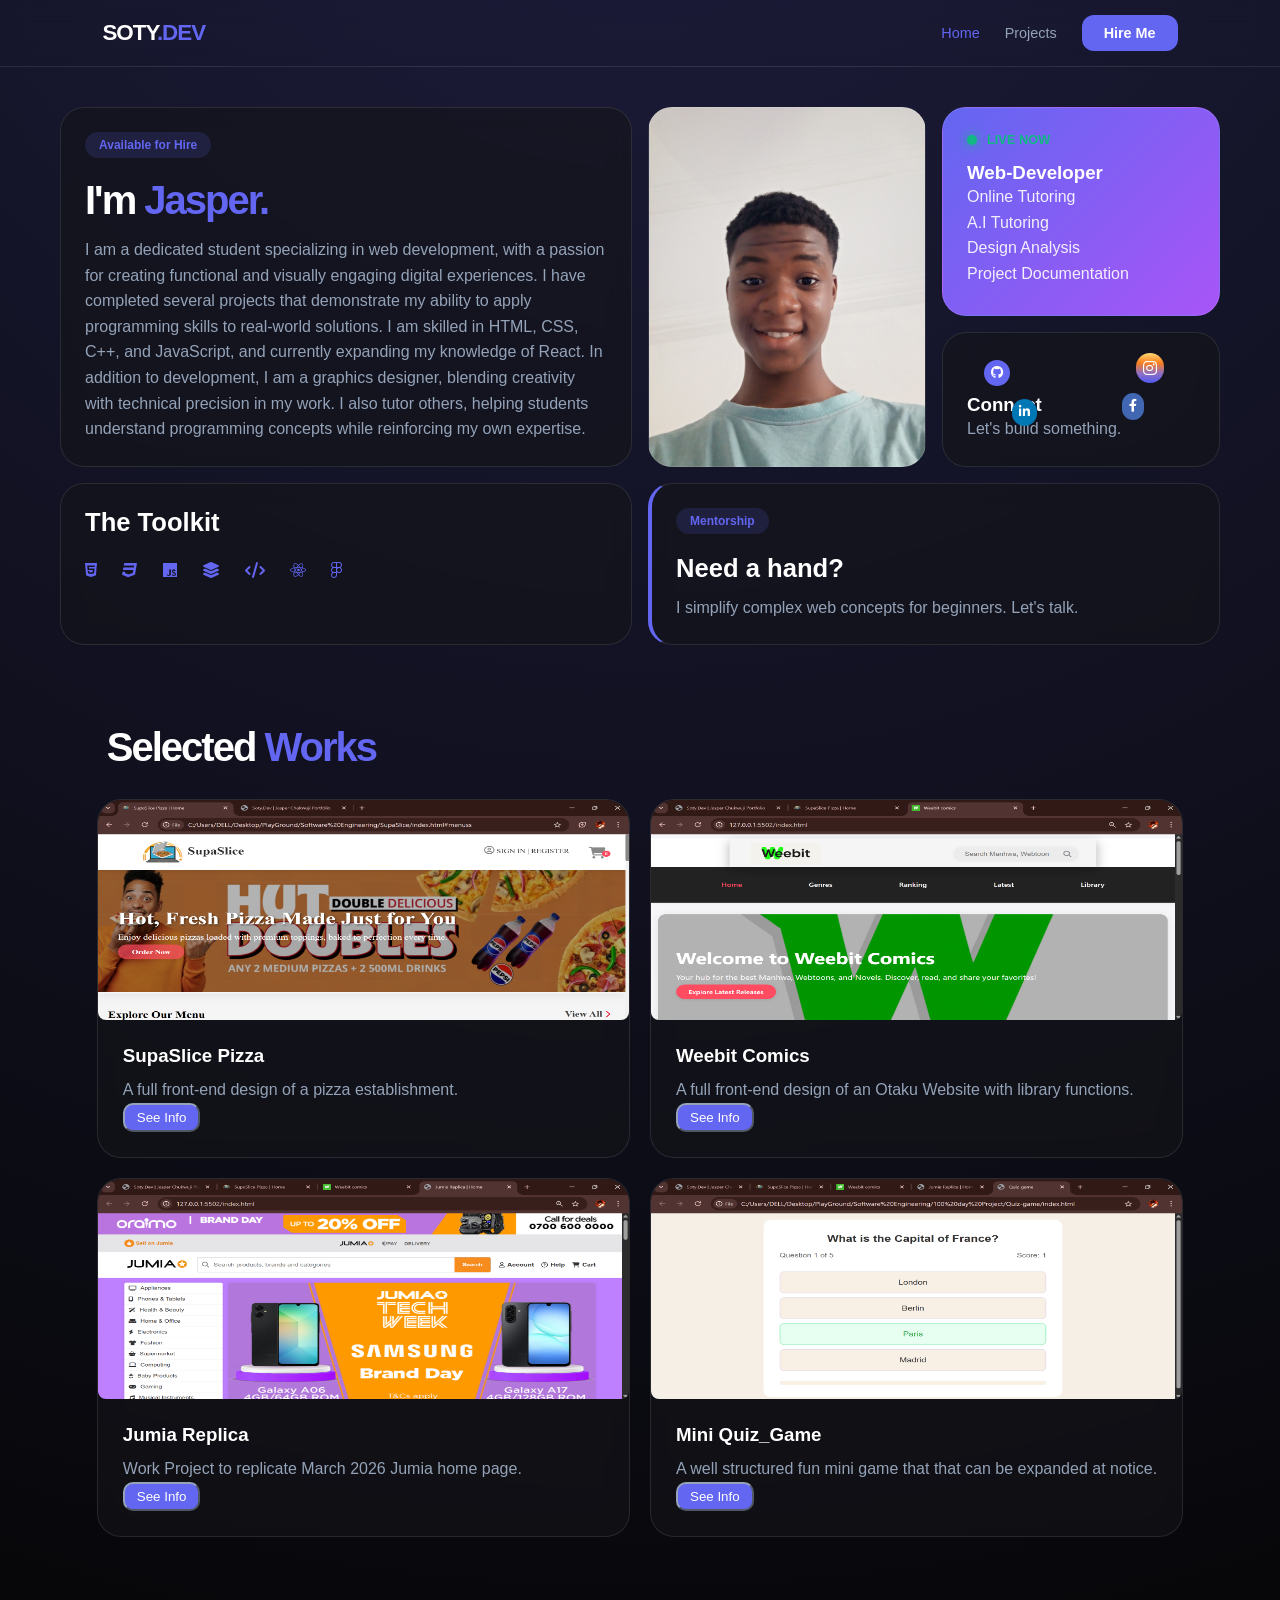
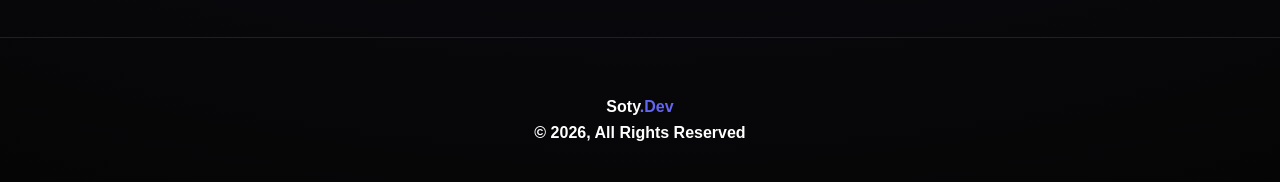
<file: index.html>
<!doctype html>
<html lang="en">
  <head>
    <meta charset="UTF-8" />
    <meta name="viewport" content="width=device-width, initial-scale=1.0" />
    <title>Soty.Dev | Jasper Chukwuji Portfolio</title>
    <!-- Local Font Awesome (Ensure this folder exists) -->
    <link rel="stylesheet" href="fonts/css/all.css" type="text/css" />
    <link rel="stylesheet" href="./css/style.css" />
    <noscript>
      <style>
        /* If JS is disabled or fails, show all content immediately */
        .reveal {
          opacity: 1 !important;
          transform: none !important;
        }
      </style>
    </noscript>
  </head>
  <body>
    <nav>
      <div class="logo">
        <a href="index.html">SOTY<span>.DEV</span></a>
      </div>
      <div class="nav-links">
        <a href="index.html" class="active">Home</a>
        <a href="#project-section">Projects</a>
        <a href="contact.html" class="nav-btn">Hire Me</a>
      </div>
      <button class="menu-btn" id="menuBtn">
        <i class="fa-solid fa-bars"></i>
      </button>
    </nav>

    <div class="container">
      <!-- Hero Section -->
      <div class="card hero-card row-2 reveal">
        <div class="badge">Available for Hire</div>
        <h1>I'm <span class="highlight">Jasper.</span></h1>
        <p>
          I am a dedicated student specializing in web development, with a
          passion for creating functional and visually engaging digital
          experiences. I have completed several projects that demonstrate my
          ability to apply programming skills to real-world solutions. I am
          skilled in HTML, CSS, C++, and JavaScript, and currently expanding my
          knowledge of React. In addition to development, I am a graphics
          designer, blending creativity with technical precision in my work. I
          also tutor others, helping students understand programming concepts
          while reinforcing my own expertise.
        </p>
      </div>

      <!-- Visual Space / Photo -->
      <div class="card photo-card row-2 reveal"></div>

      <!-- Operation/Status -->
      <div class="card operation-card reveal">
        <div class="status-container">
          <div class="status-dot"></div>
          <span class="status-text">LIVE NOW</span>
        </div>
        <h3>Web-Developer</h3>
        <p style="color: white; opacity: 0.9">Online Tutoring</p>
        <p style="color: white; opacity: 0.9">A.I Tutoring</p>
        <p style="color: white; opacity: 0.9">Design Analysis</p>
        <p style="color: white; opacity: 0.9">Project Documentation</p>
      </div>

      <!-- Social Small -->
      <a href="contact.html" class="card social-card reveal">
        <div class="social-icon-wrapper">
          <i class="fa-brands fa-github" id="github"></i>
          <i class="fa-brands fa-facebook-f" id="facebook"></i>
          <i class="fa-brands fa-instagram" id="instagram"></i>
          <i class="fa-brands fa-linkedin-in" id="linkedin"></i>
        </div>
        <div class="social-content">
          <h3>Connect</h3>
          <p>Let's build something.</p>
        </div>
      </a>

      <!-- Stack -->
      <div class="card stack-card reveal">
        <h2>The Toolkit</h2>
        <div class="stack-icons">
          <i class="fa-brands fa-html5"></i>
          <i class="fa-brands fa-css3"></i>
          <i class="fa-brands fa-js"></i>
          <i class="fa-solid fa-layer-group"></i>
          <i class="fa-solid fa-code"></i>
          <i class="fa-brands fa-react"></i>
          <i class="fa-brands fa-figma"></i>
        </div>
      </div>

      <!-- Tutoring/Service -->
      <div class="card tutoring-card reveal">
        <div class="badge">Mentorship</div>
        <h2>Need a hand?</h2>
        <p>I simplify complex web concepts for beginners. Let's talk.</p>
      </div>
    </div>

    <div class="projects-section reveal" id="project-section">
      <h1>Selected <span class="highlight">Works</span></h1>
      <div class="project-grid">
        <div class="card project-item reveal">
          <div class="work-img">
            <img
              src="images/projects/SupaSlice Pizza _ Home.png"
              alt="Project 1"
            />
          </div>
          <div class="work-info">
            <h3>SupaSlice Pizza</h3>
            <p>A full front-end design of a pizza establishment.</p>
            <button class="btn">
              <a href="./projects/supaSlice.html">See Info</a>
            </button>
          </div>
        </div>

        <div class="card project-item reveal">
          <div class="work-img">
            <img src="images/projects/Weebit comics.png" alt="Project 1" />
          </div>
          <div class="work-info">
            <h3>Weebit Comics</h3>
            <p>
              A full front-end design of an Otaku Website with library
              functions.
            </p>
            <button class="btn">
              <a href="./projects/weebitComic.html">See Info</a>
            </button>
          </div>
        </div>

        <div class="card project-item reveal">
          <div class="work-img">
            <img src="images/projects/Jumia Replica.png" alt="Project 1" />
          </div>
          <div class="work-info">
            <h3>Jumia Replica</h3>
            <p>Work Project to replicate March 2026 Jumia home page.</p>
            <button class="btn">
              <a href="./projects/jumiaReplica.html">See Info</a>
            </button>
          </div>
        </div>

        <div class="card project-item reveal">
          <div class="work-img">
            <img src="images/projects/quiz-game.png" alt="Project 1" />
          </div>
          <div class="work-info">
            <h3>Mini Quiz_Game</h3>
            <p>
              A well structured fun mini game that that can be expanded at
              notice.
            </p>
            <button class="btn">
              <a href="./projects/quizGame.html">See Info</a>
            </button>
          </div>
        </div>
      </div>
    </div>

    <footer>
      <div class="footer-top">
        <h4>Soty<span class="highlight">.Dev</span></h4>
        <h4>© 2026, All Rights Reserved</h4>
      </div>
    </footer>

    <script src="script.js"></script>
  </body>
</html>
</file>
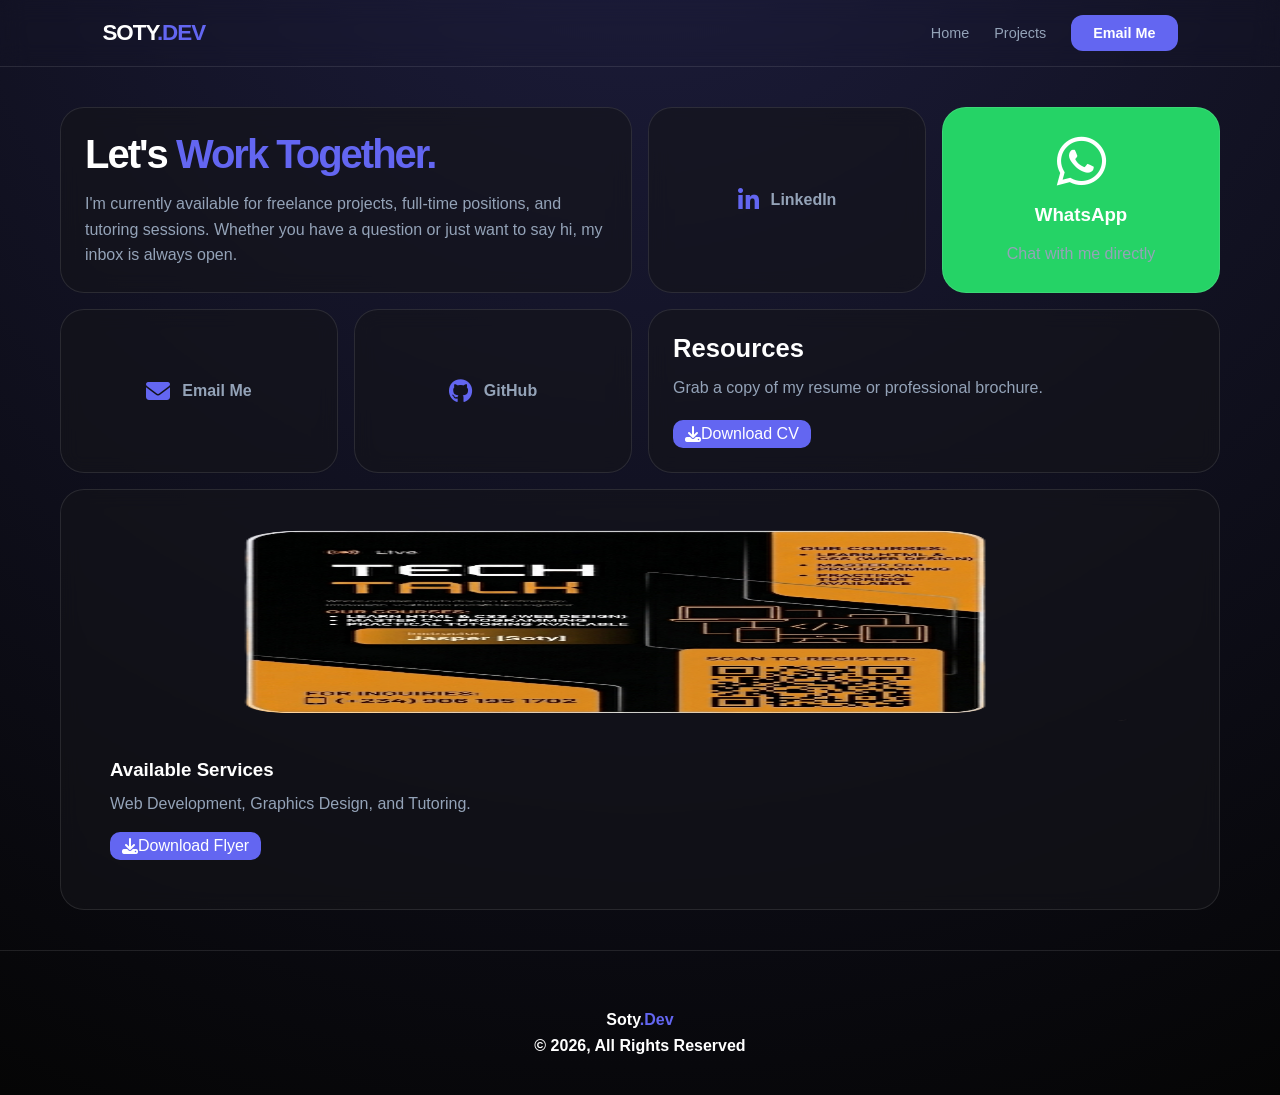
<file: contact.html>
<!doctype html>
<html lang="en">
  <head>
    <meta charset="UTF-8" />
    <meta name="viewport" content="width=device-width, initial-scale=1.0" />
    <title>Contact | Soty.Dev</title>
    <link rel="stylesheet" href="./fonts/css/all.css" type="text/css" />
    <link rel="stylesheet" href="./css/style.css" />
    <noscript>
      <style>
        .reveal {
          opacity: 1 !important;
          transform: none !important;
        }
      </style>
    </noscript>
  </head>
  <body>
    <nav>
      <div class="logo">
        <a href="index.html">SOTY<span>.DEV</span></a>
      </div>
      <div class="nav-links">
        <a href="index.html">Home</a>
        <a href="index.html#project-section">Projects</a>
        <a href="mailto:jasperchukwuji@gmail.com" class="nav-btn">Email Me</a>
      </div>
      <button class="menu-btn" id="menuBtn">
        <i class="fa-solid fa-bars"></i>
      </button>
    </nav>

    <div class="container">
      <!-- Hero Section -->
      <div class="card reveal active hero-card">
        <h1>Let's <span class="highlight">Work Together.</span></h1>
        <p>
          I'm currently available for freelance projects, full-time positions,
          and tutoring sessions. Whether you have a question or just want to say
          hi, my inbox is always open.
        </p>
      </div>

      <a
        href="https://www.linkedin.com/in/jasper-chukwuji-a2348033a/"
        target="_blank"
        class="card reveal active contact-item-small"
      >
        <i class="fa-brands fa-linkedin-in"></i>
        <p>LinkedIn</p>
      </a>

      <a
        href="https://wa.me/2349061951702?text=Hello%20Jasper,%20I%20saw%20your%20portfolio%20and..."
        target="_blank"
        class="card reveal active whatsapp-card"
      >
        <i class="fa-brands fa-whatsapp"></i>
        <h3>WhatsApp</h3>
        <p>Chat with me directly</p>
      </a>

      <a
        href="mailto:jasperchukwuji@gmail.com"
        class="card reveal active contact-item-small email-card"
      >
        <i class="fa-solid fa-envelope"></i>
        <p>Email Me</p>
      </a>

      <a
        href="https://github.com/Soty102"
        target="_blank"
        class="card reveal active contact-item-small"
      >
        <i class="fa-brands fa-github"></i>
        <p>GitHub</p>
      </a>

      <!-- Resources Section (CV Download) -->
      <div class="card reveal active stack-card">
        <h2>Resources</h2>
        <p>Grab a copy of my resume or professional brochure.</p>
        <div class="contact-links" style="margin-top: 20px">
          <a href="./images/JASPER CHUKWUJI CV.pdf" download class="btn">
            <i class="fa-solid fa-download"></i> Download CV
          </a>
        </div>
      </div>

      <!-- Services / Flyer Spot -->
      <div class="card reveal active flyer-card">
        <div class="work-img">
          <!-- REPLACE with your actual flyer image path -->
          <a href="./images/Flyer.png" target="_blank" class="gallery-item">
            <img src="./images/Flyer.png" alt="My Services Flyer" />
          </a>
        </div>
        <div class="work-info">
          <h3>Available Services</h3>
          <p>Web Development, Graphics Design, and Tutoring.</p>
          <a
            href="./images/Flyer.png"
            download
            class="btn"
            style="margin-top: 15px"
          >
            <i class="fa-solid fa-download"></i> Download Flyer
          </a>
        </div>
      </div>
    </div>

    <footer>
      <div class="footer-top">
        <h4>Soty<span class="highlight">.Dev</span></h4>
        <h4>© 2026, All Rights Reserved</h4>
      </div>
    </footer>

    <script src="script.js"></script>
  </body>
</html>
</file>
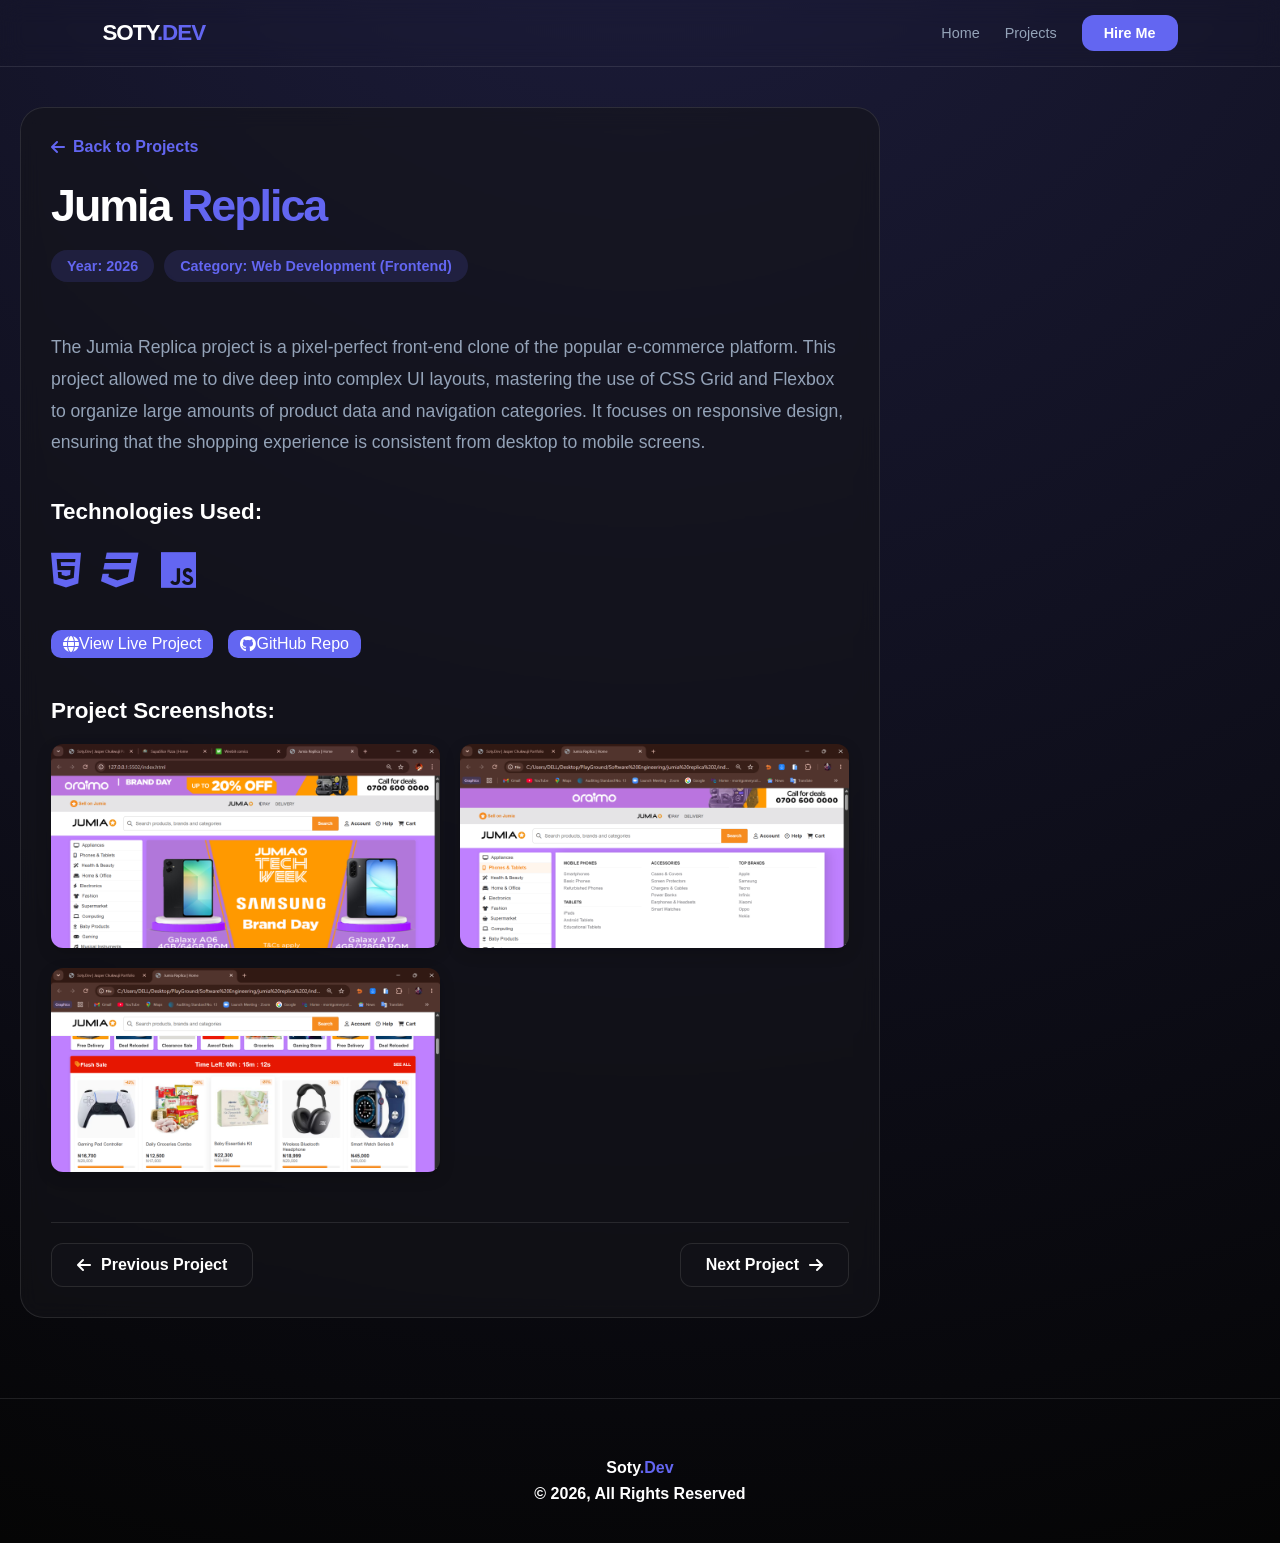
<file: projects/jumiaReplica.html>
<!doctype html>
<html lang="en">
  <head>
    <meta charset="UTF-8" />
    <meta name="viewport" content="width=device-width, initial-scale=1.0" />
    <title>Soty.Dev | Jasper Chukwuji Portfolio</title>
    <!-- Local Font Awesome (Ensure this folder exists) -->
    <link rel="stylesheet" href="../fonts/css/all.css" type="text/css" />
    <link rel="stylesheet" href="../css/style.css" />
    <noscript>
      <style>
        /* If JS is disabled or fails, show all content immediately */
        .reveal {
          opacity: 1 !important;
          transform: none !important;
        }
      </style>
    </noscript>
  </head>
  <body>
    <nav>
      <div class="logo">
        <a href="../index.html">SOTY<span>.DEV</span></a>
      </div>
      <div class="nav-links">
        <a href="../index.html">Home</a>
        <a href="../index.html#project-section">Projects</a>
        <a href="../contact.html" class="nav-btn">Hire Me</a>
      </div>
      <button class="menu-btn" id="menuBtn">
        <i class="fa-solid fa-bars"></i>
      </button>
    </nav>

    <div class="container project-detail-container">
      <div class="card reveal active">
        <a href="../index.html#project-section" class="back-to-projects">
          <i class="fa-solid fa-arrow-left"></i> Back to Projects
        </a>

        <h1 class="project-title">
          Jumia <span class="highlight">Replica</span>
        </h1>

        <div class="project-meta">
          <span class="badge project-year">Year: 2026</span>
          <span class="badge project-category"
            >Category: Web Development (Frontend)</span
          >
        </div>

        <p class="project-description">
          The Jumia Replica project is a pixel-perfect front-end clone of the
          popular e-commerce platform. This project allowed me to dive deep into
          complex UI layouts, mastering the use of CSS Grid and Flexbox to
          organize large amounts of product data and navigation categories. It
          focuses on responsive design, ensuring that the shopping experience is
          consistent from desktop to mobile screens.
        </p>

        <div class="technologies-used">
          <h3>Technologies Used:</h3>
          <div class="stack-icons project-tech-icons">
            <i class="fa-brands fa-html5"></i>
            <i class="fa-brands fa-css3"></i>
            <i class="fa-brands fa-js"></i>
          </div>
        </div>

        <div class="project-links">
          <a href="https://jumia-replica-coral.vercel.app/" target="_blank" class="btn live-demo-btn">
            <i class="fa-solid fa-globe"></i> View Live Project
          </a>
          <a
            href="https://github.com/Soty102/Jumia-Replica"
            target="_blank"
            class="btn github-btn"
          >
            <i class="fa-brands fa-github"></i> GitHub Repo
          </a>
        </div>

        <div class="project-images">
          <h3>Project Screenshots:</h3>
          <div class="image-gallery">
            <img
              src="../images/projects/Jumia Replica.png"
              alt="Jumia Replic Homepage"
              loading="lazy"
            />
            <img
              src="../images/projects/Jumia Replica _ Home - Cartegory.png"
              alt="Jumia Category Page"
              loading="lazy"
            />
            <img
              src="../images/projects/Jumia Replica _ Home - Shoping.png"
              alt="Jumia Product Page"
              loading="lazy"
            />
          </div>
        </div>

        <div class="project-navigation">
          <a href="weebitComic.html" class="btn prev-project-btn">
            <i class="fa-solid fa-arrow-left"></i> Previous Project
          </a>
          <a href="quizGame.html" class="btn next-project-btn">
            Next Project <i class="fa-solid fa-arrow-right"></i>
          </a>
        </div>
      </div>
    </div>

    <footer>
      <div class="footer-top">
        <h4>Soty<span class="highlight">.Dev</span></h4>
        <h4>© 2026, All Rights Reserved</h4>
      </div>
    </footer>

    <script src="../script.js"></script>
  </body>
</html>
</file>
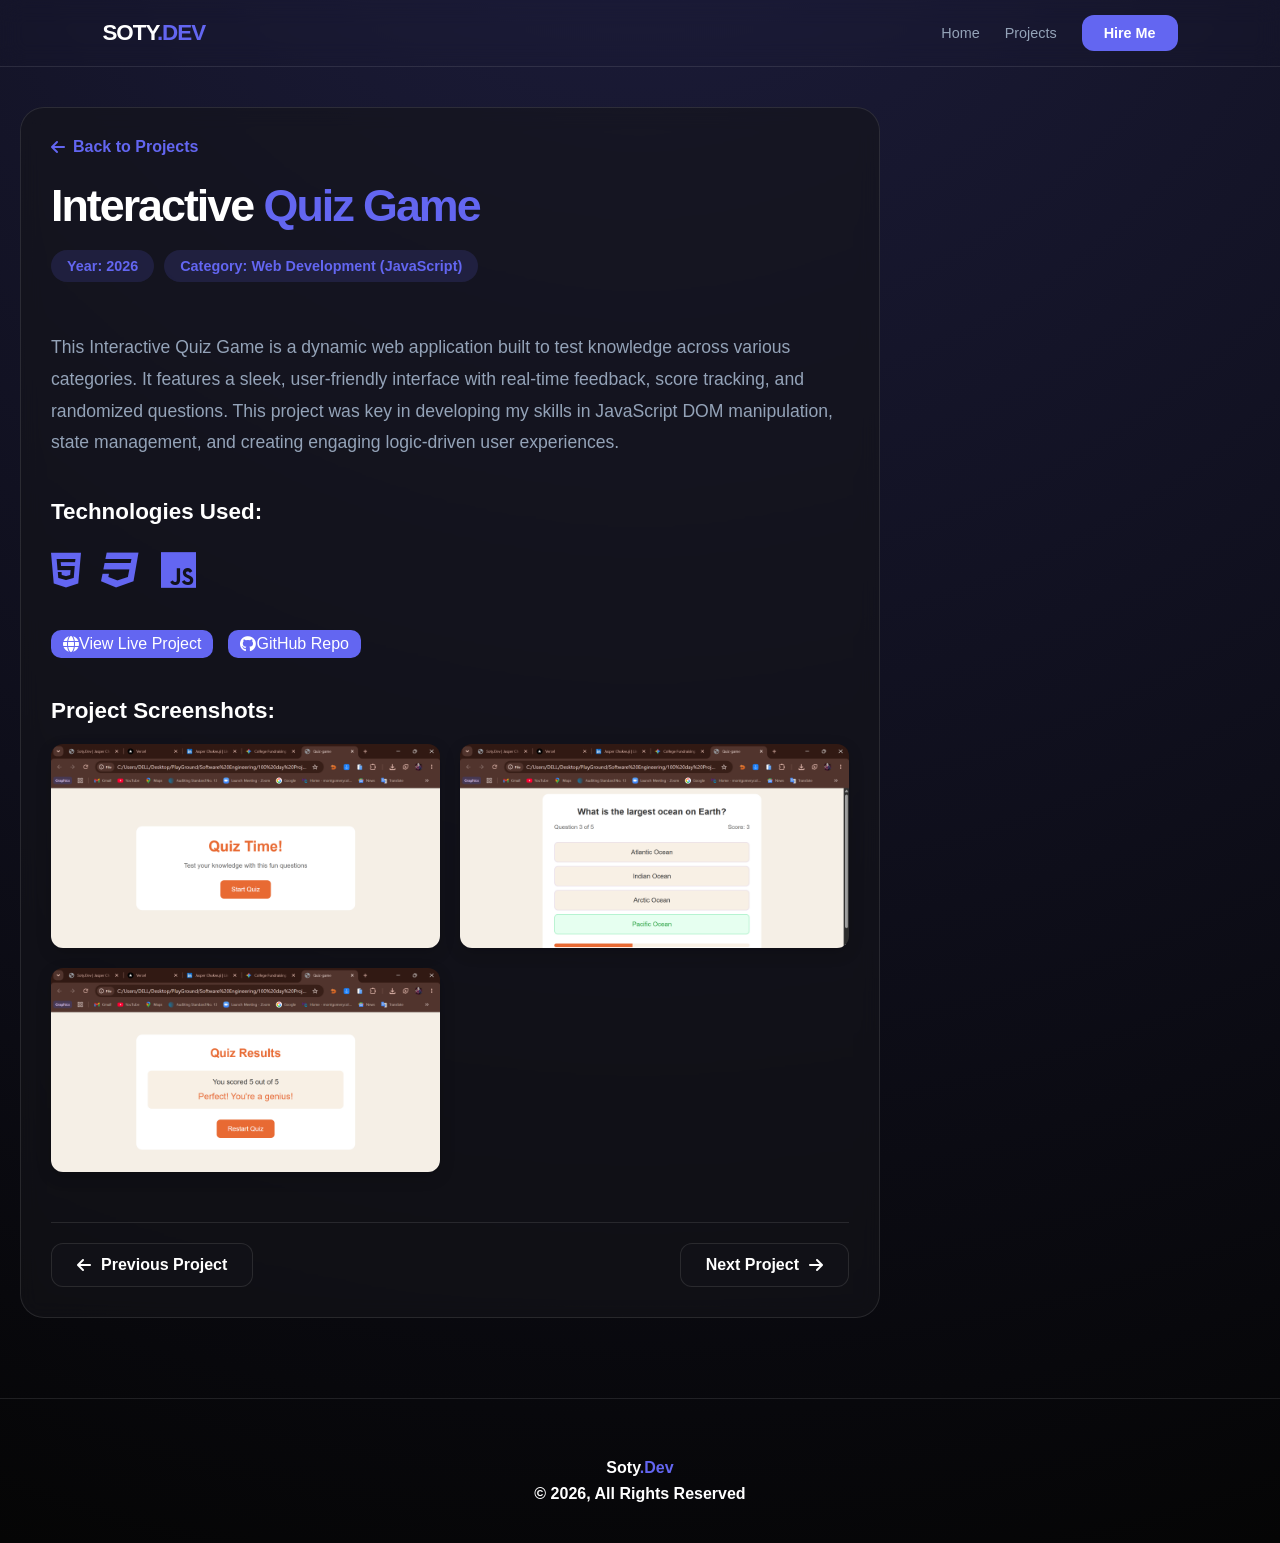
<file: projects/quizGame.html>
<!doctype html>
<html lang="en">
  <head>
    <meta charset="UTF-8" />
    <meta name="viewport" content="width=device-width, initial-scale=1.0" />
    <title>Soty.Dev | Jasper Chukwuji Portfolio</title>
    <!-- Local Font Awesome (Ensure this folder exists) -->
    <link rel="stylesheet" href="../fonts/css/all.css" type="text/css" />
    <link rel="stylesheet" href="../css/style.css" />
    <noscript>
      <style>
        /* If JS is disabled or fails, show all content immediately */
        .reveal {
          opacity: 1 !important;
          transform: none !important;
        }
      </style>
    </noscript>
  </head>
  <body>
    <nav>
      <div class="logo">
        <a href="../index.html">SOTY<span>.DEV</span></a>
      </div>
      <div class="nav-links">
        <a href="../index.html">Home</a>
        <a href="../index.html#project-section">Projects</a>
        <a href="../contact.html" class="nav-btn">Hire Me</a>
      </div>
      <button class="menu-btn" id="menuBtn">
        <i class="fa-solid fa-bars"></i>
      </button>
    </nav>

    <div class="container project-detail-container">
      <div class="card reveal active">
        <a href="../index.html#project-section" class="back-to-projects">
          <i class="fa-solid fa-arrow-left"></i> Back to Projects
        </a>

        <h1 class="project-title">
          Interactive <span class="highlight">Quiz Game</span>
        </h1>

        <div class="project-meta">
          <span class="badge project-year">Year: 2026</span>
          <span class="badge project-category"
            >Category: Web Development (JavaScript)</span
          >
        </div>

        <p class="project-description">
          This Interactive Quiz Game is a dynamic web application built to test
          knowledge across various categories. It features a sleek,
          user-friendly interface with real-time feedback, score tracking, and
          randomized questions. This project was key in developing my skills in
          JavaScript DOM manipulation, state management, and creating engaging
          logic-driven user experiences.
        </p>

        <div class="technologies-used">
          <h3>Technologies Used:</h3>
          <div class="stack-icons project-tech-icons">
            <i class="fa-brands fa-html5"></i>
            <i class="fa-brands fa-css3"></i>
            <i class="fa-brands fa-js"></i>
          </div>
        </div>

        <div class="project-links">
          <a href="#" target="_blank" class="btn live-demo-btn">
            <i class="fa-solid fa-globe"></i> View Live Project
          </a>
          <a
            href="https://github.com/Soty102/Quiz-Game"
            target="_blank"
            class="btn github-btn"
          >
            <i class="fa-brands fa-github"></i> GitHub Repo
          </a>
        </div>

        <div class="project-images">
          <h3>Project Screenshots:</h3>
          <div class="image-gallery">
            <img
              src="../images/projects/quiz-game home.png"
              alt="Quiz Game Welcome Screen"
              loading="lazy"
            />
            <img
              src="../images/projects/Quiz-game - answer.png"
              alt="Quiz Question Page"
              loading="lazy"
            />
            <img
              src="../images/projects/Quiz-game - ending.png"
              alt="Quiz Result Screen"
              loading="lazy"
            />
          </div>
        </div>

        <div class="project-navigation">
          <a href="jumiaReplica.html" class="btn prev-project-btn">
            <i class="fa-solid fa-arrow-left"></i> Previous Project
          </a>
          <a href="supaSlice.html" class="btn next-project-btn">
            Next Project <i class="fa-solid fa-arrow-right"></i>
          </a>
        </div>
      </div>
    </div>

    <footer>
      <div class="footer-top">
        <h4>Soty<span class="highlight">.Dev</span></h4>
        <h4>© 2026, All Rights Reserved</h4>
      </div>
    </footer>

    <script src="../script.js"></script>
  </body>
</html>
</file>
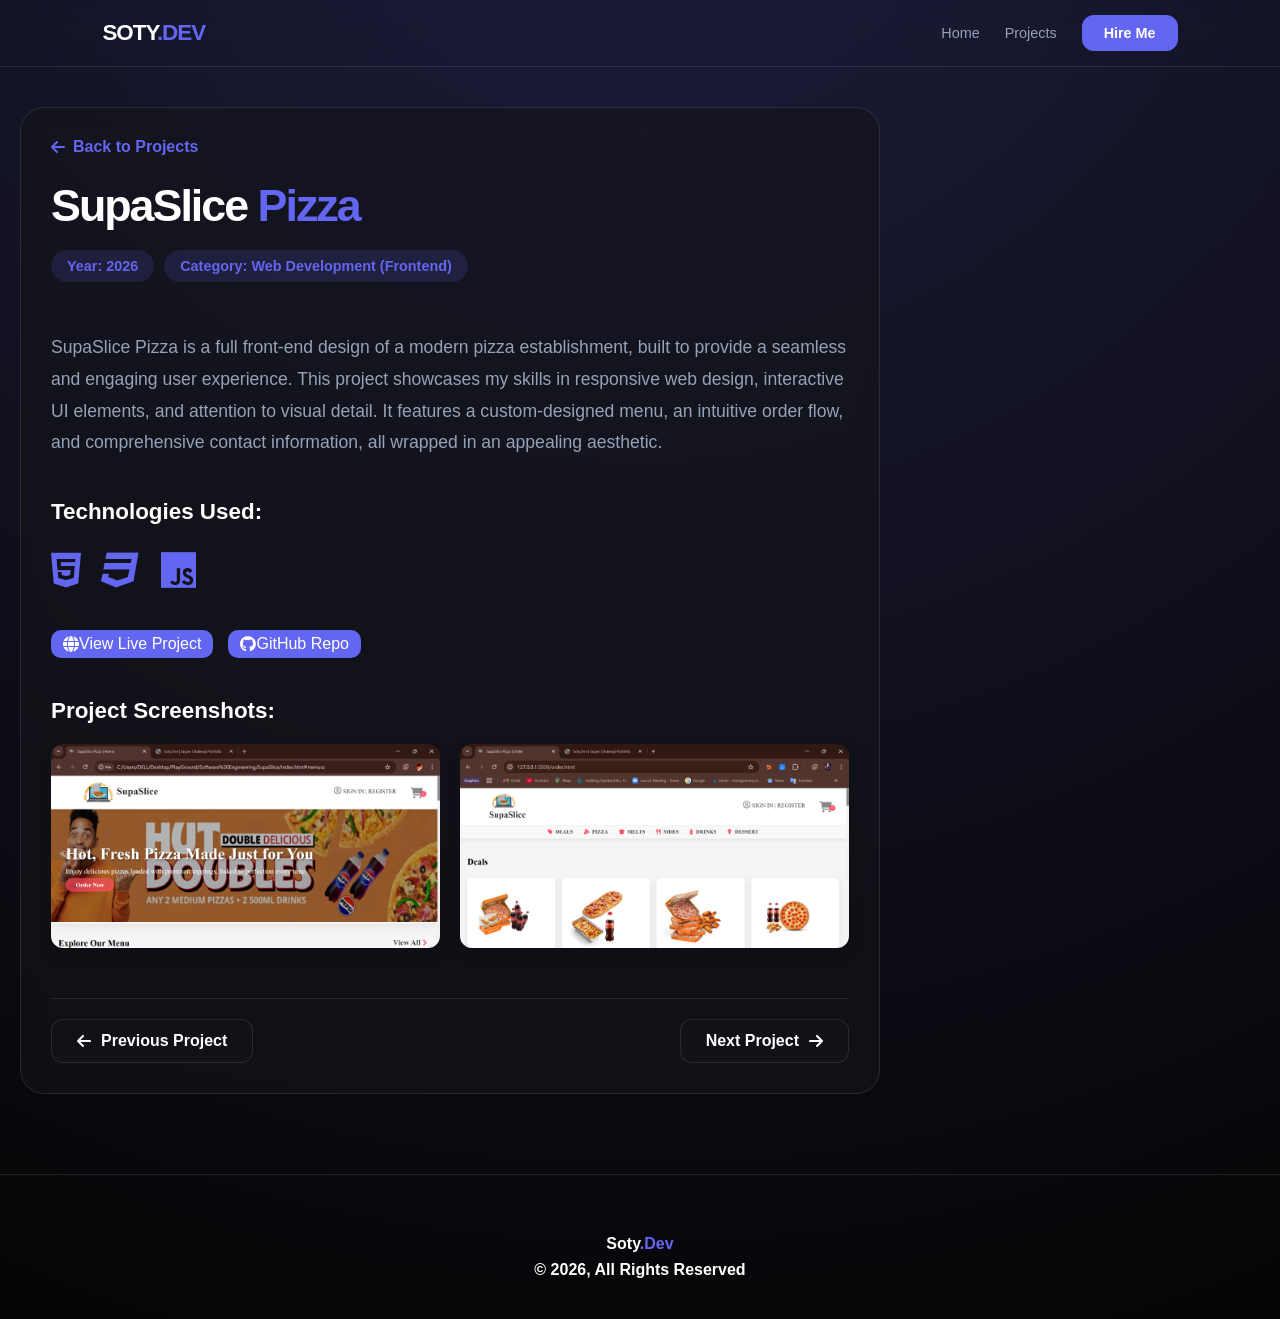
<file: projects/supaSlice.html>
<!doctype html>
<html lang="en">
  <head>
    <meta charset="UTF-8" />
    <meta name="viewport" content="width=device-width, initial-scale=1.0" />
    <title>Soty.Dev | Jasper Chukwuji Portfolio</title>
    <!-- Local Font Awesome (Ensure this folder exists) -->
    <link rel="stylesheet" href="../fonts/css/all.css" type="text/css" />
    <link rel="stylesheet" href="../css/style.css" />
    <noscript>
      <style>
        /* If JS is disabled or fails, show all content immediately */
        .reveal {
          opacity: 1 !important;
          transform: none !important;
        }
      </style>
    </noscript>
  </head>
  <body>
    <nav>
      <div class="logo">
        <a href="../index.html">SOTY<span>.DEV</span></a>
      </div>
      <div class="nav-links">
        <a href="../index.html">Home</a>
        <a href="../index.html#project-section">Projects</a>
        <a href="../contact.html" class="nav-btn">Hire Me</a>
      </div>
      <button class="menu-btn" id="menuBtn">
        <i class="fa-solid fa-bars"></i>
      </button>
    </nav>

    <div class="container project-detail-container">
      <div class="card reveal active">
        <a href="../index.html#project-section" class="back-to-projects">
          <i class="fa-solid fa-arrow-left"></i> Back to Projects
        </a>

        <h1 class="project-title">
          SupaSlice <span class="highlight">Pizza</span>
        </h1>

        <div class="project-meta">
          <span class="badge project-year">Year: 2026</span>
          <span class="badge project-category"
            >Category: Web Development (Frontend)</span
          >
        </div>

        <p class="project-description">
          SupaSlice Pizza is a full front-end design of a modern pizza
          establishment, built to provide a seamless and engaging user
          experience. This project showcases my skills in responsive web design,
          interactive UI elements, and attention to visual detail. It features a
          custom-designed menu, an intuitive order flow, and comprehensive
          contact information, all wrapped in an appealing aesthetic.
        </p>

        <div class="technologies-used">
          <h3>Technologies Used:</h3>
          <div class="stack-icons project-tech-icons">
            <i class="fa-brands fa-html5"></i>
            <i class="fa-brands fa-css3"></i>
            <i class="fa-brands fa-js"></i>
          </div>
        </div>

        <div class="project-links">
          <a
            href="https://supa-slice-pizza.vercel.app/"
            target="_blank"
            class="btn live-demo-btn"
          >
            <i class="fa-solid fa-globe"></i> View Live Project
          </a>
          <a
            href="https://github.com/Soty102/SupaSlice-Pizza"
            target="_blank"
            class="btn github-btn"
          >
            <i class="fa-brands fa-github"></i> GitHub Repo
          </a>
        </div>

        <div class="project-images">
          <h3>Project Screenshots:</h3>
          <div class="image-gallery">
            <img
              src="../images/projects/SupaSlice Pizza _ Home.png"
              alt="SupaSlice Pizza Homepage"
              loading="lazy"
            />
            <img
              src="../images/projects/SupaSlice Pizza _ Order.png"
              alt="SupaSlice Pizza Menu Page"
              loading="lazy"
            />
          </div>
        </div>

        <div class="project-navigation">
          <!-- Replace # with actual project page URLs -->
          <a href="quizGame.html" class="btn prev-project-btn">
            <i class="fa-solid fa-arrow-left"></i> Previous Project
          </a>
          <a href="weebitComic.html" class="btn next-project-btn">
            Next Project <i class="fa-solid fa-arrow-right"></i>
          </a>
        </div>
      </div>
    </div>

    <footer>
      <div class="footer-top">
        <h4>Soty<span class="highlight">.Dev</span></h4>
        <h4>© 2026, All Rights Reserved</h4>
      </div>
    </footer>

    <script src="../script.js"></script>
  </body>
</html>
</file>
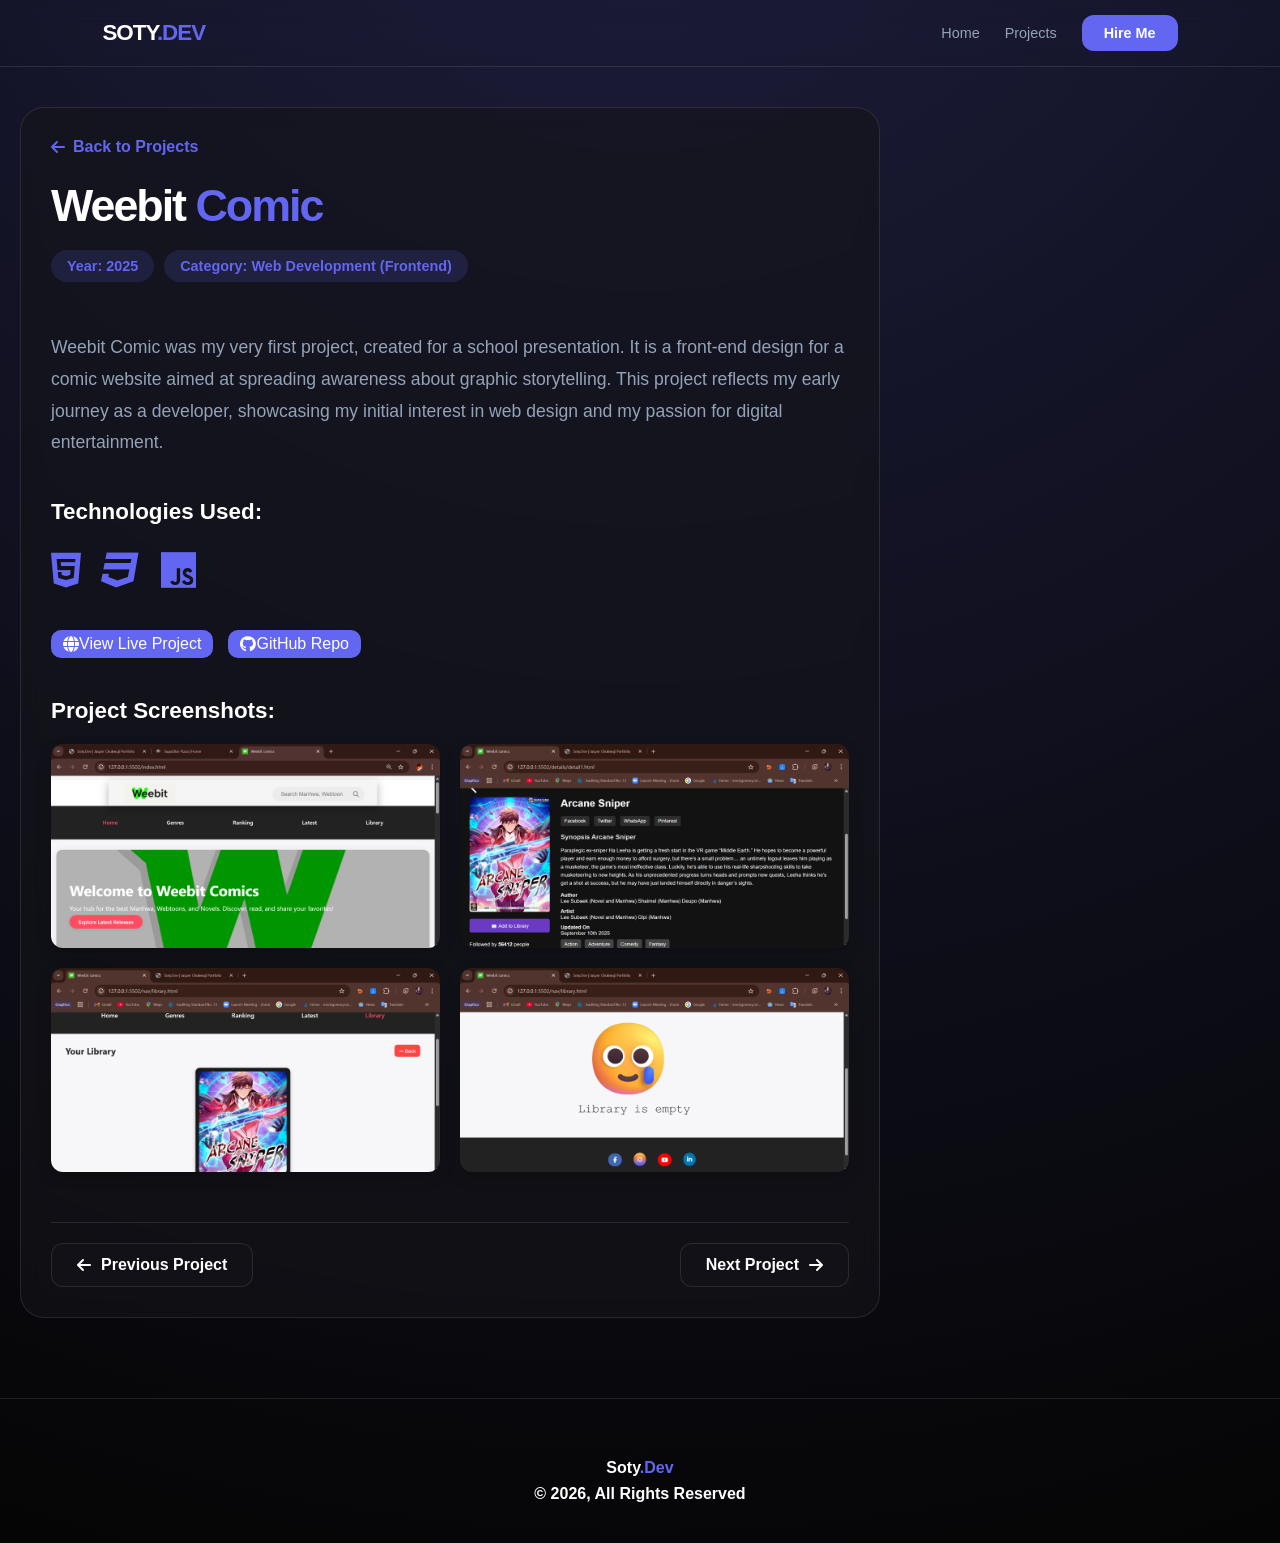
<file: projects/weebitComic.html>
<!doctype html>
<html lang="en">
  <head>
    <meta charset="UTF-8" />
    <meta name="viewport" content="width=device-width, initial-scale=1.0" />
    <title>Soty.Dev | Jasper Chukwuji Portfolio</title>
    <!-- Local Font Awesome (Ensure this folder exists) -->
    <link rel="stylesheet" href="../fonts/css/all.css" type="text/css" />
    <link rel="stylesheet" href="../css/style.css" />
    <noscript>
      <style>
        /* If JS is disabled or fails, show all content immediately */
        .reveal {
          opacity: 1 !important;
          transform: none !important;
        }
      </style>
    </noscript>
  </head>
  <body>
    <nav>
      <div class="logo">
        <a href="../index.html">SOTY<span>.DEV</span></a>
      </div>
      <div class="nav-links">
        <a href="../index.html">Home</a>
        <a href="../index.html#project-section">Projects</a>
        <a href="../contact.html" class="nav-btn">Hire Me</a>
      </div>
      <button class="menu-btn" id="menuBtn">
        <i class="fa-solid fa-bars"></i>
      </button>
    </nav>

    <div class="container project-detail-container">
      <div class="card reveal active">
        <a href="../index.html#project-section" class="back-to-projects">
          <i class="fa-solid fa-arrow-left"></i> Back to Projects
        </a>

        <h1 class="project-title">
          Weebit <span class="highlight">Comic</span>
        </h1>

        <div class="project-meta">
          <span class="badge project-year">Year: 2025</span>
          <span class="badge project-category"
            >Category: Web Development (Frontend)</span
          >
        </div>

        <p class="project-description">
          Weebit Comic was my very first project, created for a school
          presentation. It is a front-end design for a comic website aimed at
          spreading awareness about graphic storytelling. This project reflects
          my early journey as a developer, showcasing my initial interest in web
          design and my passion for digital entertainment.
        </p>

        <div class="technologies-used">
          <h3>Technologies Used:</h3>
          <div class="stack-icons project-tech-icons">
            <i class="fa-brands fa-html5"></i>
            <i class="fa-brands fa-css3"></i>
            <i class="fa-brands fa-js"></i>
          </div>
        </div>

        <div class="project-links">
          <a href="#" target="_blank" class="btn live-demo-btn">
            <i class="fa-solid fa-globe"></i> View Live Project
          </a>
          <a
            href="https://github.com/Soty102/Weebitcomic"
            target="_blank"
            class="btn github-btn"
          >
            <i class="fa-brands fa-github"></i> GitHub Repo
          </a>
        </div>

        <div class="project-images">
          <h3>Project Screenshots:</h3>
          <div class="image-gallery">
            <img
              src="../images/projects/Weebit comics.png"
              alt="Weebit Comic Homepage"
              loading="lazy"
            />
            <img
              src="../images/projects/Weebit comics - Info.png"
              alt="Weebit Comic Info"
              loading="lazy"
            />
            <img
              src="../images/projects/Weebit comics - library.png"
              alt="Weebit Library"
              loading="lazy"
            />
            <img
              src="../images/projects/Weebit comics - empty library.png"
              alt="Weebit Library"
              loading="lazy"
            />
          </div>
        </div>

        <div class="project-navigation">
          <!-- Replace # with actual project page URLs -->
          <a href="supaSlice.html" class="btn prev-project-btn">
            <i class="fa-solid fa-arrow-left"></i> Previous Project
          </a>
          <a href="jumiaReplica.html" class="btn next-project-btn">
            Next Project <i class="fa-solid fa-arrow-right"></i>
          </a>
        </div>
      </div>
    </div>

    <footer>
      <div class="footer-top">
        <h4>Soty<span class="highlight">.Dev</span></h4>
        <h4>© 2026, All Rights Reserved</h4>
      </div>
    </footer>

    <script src="../script.js"></script>
  </body>
</html>
</file>
<file: css/style.css>
:root {
  --bg: #050505;
  --card-bg: rgba(20, 20, 25, 0.6);
  --accent: #6366f1;
  --accent-glow: rgba(99, 102, 241, 0.3);
  --text-main: #ffffff;
  --text-dim: #94a3b8;
  --glass-border: rgba(255, 255, 255, 0.1);
}

* {
  margin: 0;
  padding: 0;
  box-sizing: border-box;
}

html {
  scroll-behavior: smooth;
}

body {
  background-color: var(--bg);
  background-image: radial-gradient(circle at 50% -20%, #1e1e3f, transparent);
  color: var(--text-main);
  font-family:
    "Plus Jakarta Sans",
    -apple-system,
    BlinkMacSystemFont,
    "Segoe UI",
    Roboto,
    Helvetica,
    Arial,
    sans-serif;
  overflow-x: hidden;
  min-height: 100vh;
  display: flex;
  flex-direction: column;
}

/* Navigation */
nav {
  width: 100%;
  display: flex;
  justify-content: space-between;
  align-items: center;
  padding: 15px 8%;
  backdrop-filter: blur(12px);
  position: sticky;
  top: 0;
  z-index: 1000;
  border-bottom: 1px solid var(--glass-border);
}

.menu-btn {
  display: none;
}

.logo {
  font-weight: 800;
  font-size: 1.4rem;
  letter-spacing: -1px;
}
.logo span {
  color: var(--accent);
}

.nav-links {
  display: flex;
  align-items: center;
  gap: 25px;
}
.nav-links a {
  color: var(--text-dim);
  text-decoration: none;
  font-size: 0.9rem;
  transition: 0.3s;
}

.nav-links a:hover,
.nav-links a.active {
  color: var(--accent);
}

.nav-btn {
  background: var(--accent);
  color: white !important;
  padding: 10px 22px;
  border-radius: 12px;
  font-weight: 600;
}

/* Bento Grid Layout */
.container {
  max-width: 1200px;
  margin: 40px auto;
  padding: 0 20px;
  display: grid;
  grid-template-columns: repeat(4, 1fr);
  grid-auto-rows: minmax(130px, auto);
  gap: 16px;
}

/* Card Base Styling */
.card {
  background: var(--card-bg);
  border: 1px solid var(--glass-border);
  border-radius: 24px;
  padding: 24px;
  backdrop-filter: blur(10px);
  transition: all 0.5s cubic-bezier(0.175, 0.885, 0.32, 1.275);
  text-decoration: none;
  color: inherit;
}

.card:hover {
  border-color: var(--accent);
  transform: translateY(-8px);
  box-shadow:
    0 20px 40px rgba(0, 0, 0, 0.4),
    0 0 25px var(--accent-glow);
}

/* Card Variations */
.hero-card {
  grid-column: span 2;
}

.photo-card {
  grid-column: span 1;
  background-color: #1e1e3f;
  background: url("../images/IMG_20250208_132256_642@260905163.jpg")
    center/cover no-repeat;
  min-height: 280px;
}

/* Utility for row spanning */
.row-2 {
  grid-row: span 2;
}

.operation-card {
  grid-column: span 1;
  background: linear-gradient(135deg, #6366f1, #a855f7);
  color: white;
}

.stack-card {
  grid-column: span 2;
}
.tutoring-card {
  grid-column: span 2;
  border-left: 4px solid var(--accent);
}

.social-card {
  position: relative;
  overflow: hidden;
  display: flex;
  flex-direction: column;
  justify-content: flex-end;
  transition: background 0.4s;
}

.social-card:hover {
  background: rgba(99, 102, 241, 0.1);
}

.social-icon-wrapper {
  position: absolute;
  top: 0;
  left: 0;
  width: 100%;
  height: 100%;
}

.social-icon-wrapper i {
  position: absolute;
  animation: float 4s ease-in-out infinite;
}

/* Randomized positions and different animation delays */
#github {
  top: 20%;
  left: 15%;
  animation-delay: 0s;
}
#facebook {
  top: 45%;
  left: 65%;
  animation-delay: 0.5s;
}
#instagram {
  top: 15%;
  left: 70%;
  animation-delay: 1s;
}
#linkedin {
  top: 50%;
  left: 25%;
  animation-delay: 1.5s;
  background-color: #0077b5;
  color: white;
  border-radius: 50px;
  padding: 7px;
  font-size: 0.8rem;
}

@keyframes float {
  0%,
  100% {
    transform: translateY(0) rotate(0deg);
  }
  50% {
    transform: translateY(-15px) rotate(5deg);
  }
}

/* Contact Page Specials */
.whatsapp-card {
  background: #25d366 !important;
  color: white !important;
  display: flex;
  flex-direction: column;
  align-items: center;
  justify-content: center;
  text-align: center;
  gap: 15px;
}

.whatsapp-card i {
  font-size: 3.5rem;
}

.contact-item-small {
  display: flex;
  align-items: center;
  justify-content: center;
  gap: 12px;
  font-weight: 600;
}

.contact-item-small i {
  font-size: 1.5rem;
  color: var(--accent);
}

.flyer-card {
  grid-column: span 4;
}

/* Elements */
.badge {
  background: rgba(99, 102, 241, 0.15);
  color: var(--accent);
  padding: 6px 14px;
  border-radius: 100px;
  font-size: 0.75rem;
  font-weight: 700;
  margin-bottom: 20px;
  display: inline-block;
}

a {
  text-decoration: none;
  color: inherit;
}

h1 {
  font-size: 2.5rem;
  line-height: 1.1;
  margin-bottom: 15px;
  letter-spacing: -2px;
}
h2 {
  font-size: 1.6rem;
  margin-bottom: 12px;
}
p {
  color: var(--text-dim);
  line-height: 1.6;
  font-size: 1rem;
}

ul {
  list-style: none;
}

.stack-icons {
  display: flex;
  gap: 25px;
  margin-top: 25px;
  color: var(--accent);
}

.status-container {
  display: flex;
  align-items: center;
  gap: 10px;
  margin-bottom: 15px;
}
.status-dot {
  height: 10px;
  width: 10px;
  background: #10b981;
  border-radius: 50%;
  box-shadow: 0 0 12px #10b981;
}
.status-text {
  font-size: 0.8rem;
  font-weight: 800;
  color: #10b981;
}

@keyframes pulse {
  0% {
    box-shadow: 0 0 0 0 rgba(74, 222, 128, 0.7);
  }

  70% {
    box-shadow: 0 0 0 10px rgba(74, 222, 128, 0);
  }

  100% {
    box-shadow: 0 0 0 0 rgba(74, 222, 128, 0);
  }
}

.status-dot {
  animation: pulse 2s infinite;
}

/* Projects Section Fitting */
.projects-section {
  max-width: 1200px;
  margin: 40px auto 100px;
  padding: 0 20px;
}

.projects-section h1 {
  margin-bottom: 30px;
  padding-left: 10px;
}

.project-grid {
  display: grid;
  grid-template-columns: repeat(2, 1fr);
  gap: 20px;
}

.project-item {
  padding: 0;
  overflow: hidden;
}
.work-img img {
  width: 100%;
  height: 220px;
  object-fit: fill;
  display: block;
  border-radius: 8px;
}

.gallery-item {
  cursor: zoom-in;
  display: block;
}
.work-info {
  padding: 25px;
}
.work-info h3 {
  margin-bottom: 10px;
  color: var(--text-main);
}

.highlight {
  color: var(--accent);
}

.btn {
  padding: 5px 12px;
  color: var(--text-main);
  border-color: var(--text-dim);
  border-radius: 10px;
  display: inline-flex;
  align-items: center;
  background-color: var(--accent);
}
.btn a {
  color: var(--text-main);
  text-decoration: none;
}

/* Reveal Animation Class */
.reveal {
  opacity: 0;
  transform: translateY(30px);
  transition: all 0.8s ease-out;
}

.reveal.active {
  opacity: 1;
  transform: translateY(0);
}

/* Responsive */
@media (max-width: 1024px) {
  .container {
    grid-template-columns: repeat(2, 1fr);
  }
  .photo-card {
    height: 400px;
  }

  .project-grid {
    grid-template-columns: 1fr;
  }
}

footer {
  padding: 60px 20px 40px;
  text-align: center;
  border-top: 1px solid var(--glass-border);
  margin-top: auto;
}
.footer-top {
  display: flex;
  flex-direction: column;
  align-items: center;
  gap: 8px;
}

#github {
  background-color: var(--accent);
  font-size: 0.8rem;
  border-radius: 50px;
  padding: 7px;
  padding-left: 7px;
  padding-right: 7px;
  transition: 0.7s;
  color: white;
}

#facebook {
  background-color: #4267b2;
  font-size: 0.8rem;
  border-radius: 50px;
  padding: 7px;
  padding-left: 7px;
  padding-right: 7px;
  transition: 0.7s;
  color: white;
}
#instagram {
  background: linear-gradient(to bottom, #feda75, #fa7e1e, #926fbf, #4f5bf4);
  border-radius: 50px;
  padding: 7px;
  padding-left: 7px;
  padding-right: 7px;
  transition: 0.7s;
  transition: 0.7s;
  color: white;
}

/* Catchy Mobile Bento Grid */
@media (max-width: 768px) {
  .menu-btn {
    display: block;
    background: rgba(255, 255, 255, 0.05);
    border: 1px solid var(--glass-border);
    color: white;
    padding: 10px;
    border-radius: 12px;
    cursor: pointer;
  }

  .nav-links {
    position: absolute;
    top: 100%;
    left: 0;
    width: 100%;
    flex-direction: column;
    background: rgba(5, 5, 5, 0.98);
    backdrop-filter: blur(20px);
    padding: 40px;
    gap: 20px;
    border-bottom: 1px solid var(--glass-border);
    opacity: 0;
    transform: translateY(-10px);
    pointer-events: none;
    transition: all 0.4s cubic-bezier(0.4, 0, 0.2, 1);
  }

  .nav-links.active {
    opacity: 1;
    transform: translateY(0);
    pointer-events: all;
  }

  .container {
    grid-template-columns: repeat(2, 1fr);
    grid-auto-rows: minmax(130px, auto);
    gap: 10px; /* Tighter gap for small screens */
    margin: 30px auto;
    padding: 0 10px; /* Minimal padding to maximize space on 340px screens */
  }

  .hero-card,
  .stack-card,
  .tutoring-card,
  .flyer-card {
    grid-column: span 2;
  }

  .photo-card,
  .operation-card,
  .social-card,
  .whatsapp-card,
  .contact-item-small,
  .email-card {
    grid-column: span 1;
  }

  h1 {
    font-size: 2.2rem;
    letter-spacing: -1px;
  }

  .project-title {
    font-size: 2rem;
  }

  .card {
    padding: 18px; /* Slightly reduced padding for narrow columns */
    border-radius: 24px;
  }

  .whatsapp-card i {
    font-size: 2.5rem; /* Scaled down icon to prevent card overflow */
    transition: 0.3s;
  }

  .work-img img {
    height: auto;
    min-height: 180px;
  }
}

/* Project Detail Page Styles (supaSlice.html and similar project pages) */
.project-detail-container {
  margin: auto 0;
  grid-template-columns: 1fr; /* Full width for project detail */
  max-width: 900px; /* Adjust as needed */
  margin-top: 40px;
  margin-bottom: 80px;
}

.project-detail-container .card {
  padding: 30px;
  display: flex;
  flex-direction: column;
}

.back-to-projects {
  display: inline-flex;
  align-items: center;
  gap: 8px;
  color: var(--accent);
  text-decoration: none;
  margin-bottom: 25px;
  font-weight: 600;
  transition: color 0.3s ease;
}

.back-to-projects:hover {
  color: var(--text-main);
}

.back-to-projects i {
  font-size: 1em;
}

.project-title {
  font-size: 2.8rem; /* Adjusted from 3.5rem */
  margin-bottom: 20px;
  line-height: 1.1;
}

.project-meta {
  display: flex;
  flex-wrap: wrap;
  gap: 10px;
  margin-bottom: 30px;
}

.project-meta .badge {
  font-size: 0.9rem;
  padding: 8px 16px;
}

.project-description {
  font-size: 1.1rem;
  line-height: 1.8;
  margin-bottom: 40px;
}

.technologies-used {
  margin-bottom: 40px;
}

.technologies-used h3 {
  font-size: 1.4rem;
  margin-bottom: 15px;
  color: var(--text-main);
}

.project-tech-icons {
  font-size: 2.5rem; /* Larger icons for tech stack */
  gap: 20px;
}

.project-links {
  display: flex;
  flex-wrap: wrap;
  gap: 15px;
  margin-bottom: 40px;
}

.project-images h3 {
  font-size: 1.4rem;
  margin-bottom: 20px;
  color: var(--text-main);
}

.image-gallery {
  display: grid;
  grid-template-columns: repeat(auto-fit, minmax(300px, 1fr));
  gap: 20px;
}

.image-gallery img {
  width: 100%;
  height: auto;
  border-radius: 12px;
  box-shadow: 0 5px 15px rgba(0, 0, 0, 0.2);
}

.project-navigation {
  display: flex;
  justify-content: space-between;
  margin-top: 50px;
  padding-top: 20px;
  border-top: 1px solid var(--glass-border);
}

.project-navigation .btn {
  background: var(--card-bg); /* Use card background for navigation buttons */
  color: var(--text-main);
  border: 1px solid var(--glass-border);
  padding: 12px 25px;
  border-radius: 12px;
  text-decoration: none;
  display: inline-flex;
  align-items: center;
  gap: 10px;
  font-weight: 600;
  transition: all 0.3s ease;
}

.project-navigation .btn:hover {
  border-color: var(--accent);
  box-shadow: 0 0 10px var(--accent-glow);
  transform: translateY(-4px);
}
</file>
